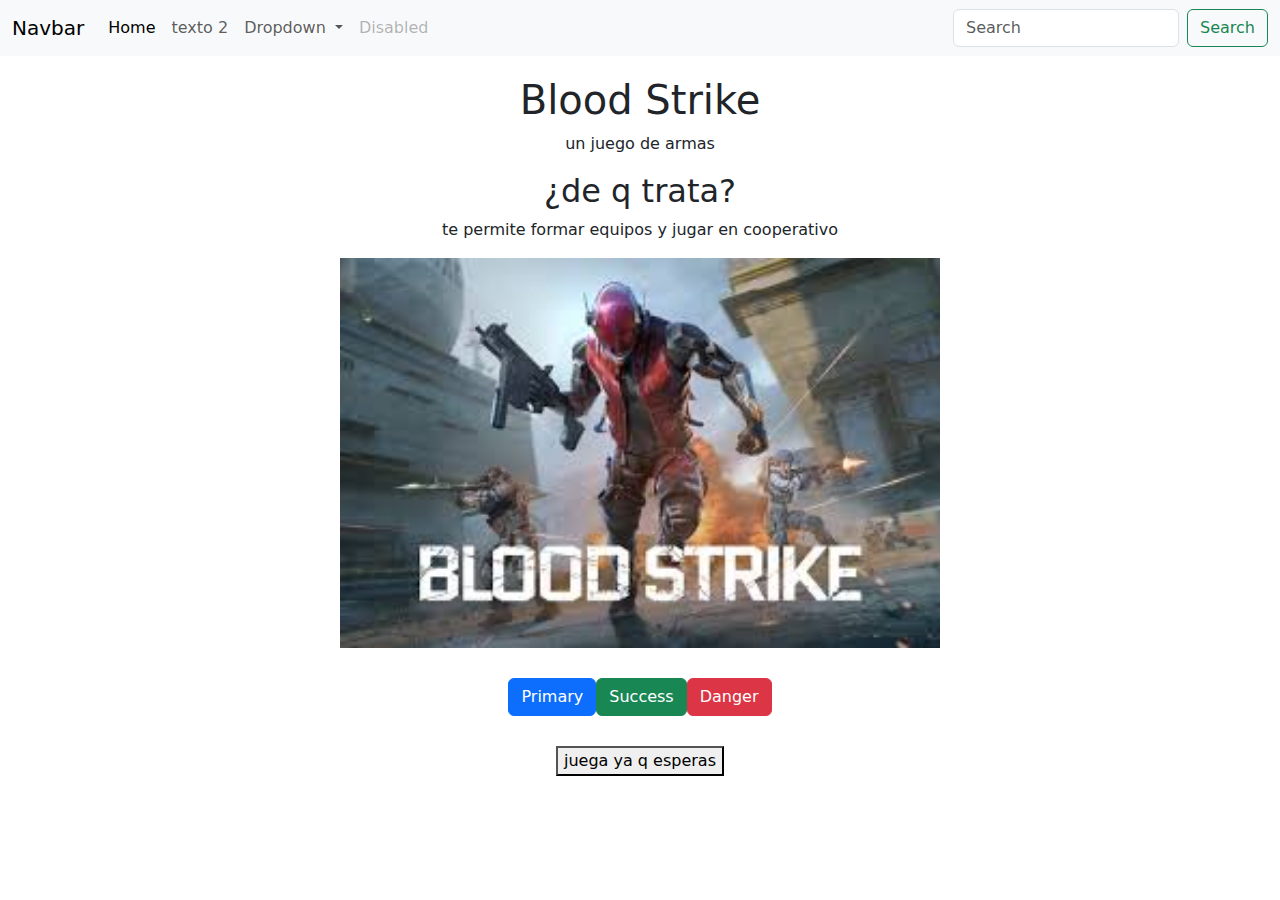
<file: index.html>
<!DOCTYPE html>
<html lang="en">

<head>
    <meta charset="UTF-8">
    <meta name="viewport" content="width=device-width, initial-scale=1.0">
    <title>Blood Strike</title>
    <link href="styles.css" rel="stylesheet" type="text/css">
    <script src="index.js"></script>
    <link href="https://cdn.jsdelivr.net/npm/bootstrap@5.3.3/dist/css/bootstrap.min.css" rel="stylesheet"
        integrity="sha384-QWTKZyjpPEjISv5WaRU9OFeRpok6YctnYmDr5pNlyT2bRjXh0JMhjY6hW+ALEwIH" crossorigin="anonymous">
</head>

<body>
    <nav class="navbar navbar-expand-lg bg-body-tertiary">
        <div class="container-fluid">
            <a class="navbar-brand" href="#">Navbar</a>
            <button class="navbar-toggler" type="button" data-bs-toggle="collapse"
                data-bs-target="#navbarSupportedContent" aria-controls="navbarSupportedContent" aria-expanded="false"
                aria-label="Toggle navigation">
                <span class="navbar-toggler-icon"></span>
            </button>
            <div class="collapse navbar-collapse" id="navbarSupportedContent">
                <ul class="navbar-nav me-auto mb-2 mb-lg-0">
                    <li class="nav-item">
                        <a class="nav-link active" aria-current="page" href="#">Home</a>
                    </li>
                    <li class="nav-item">
                        <a class="nav-link" href="index2.html">texto 2</a>
                    </li>
                    <li class="nav-item dropdown">
                        <a class="nav-link dropdown-toggle" href="#" role="button" data-bs-toggle="dropdown"
                            aria-expanded="false">
                            Dropdown
                        </a>
                        <ul class="dropdown-menu">
                            <li><a class="dropdown-item" href="#">Action</a></li>
                            <li><a class="dropdown-item" href="#">Another action</a></li>
                            <li>
                                <hr class="dropdown-divider">
                            </li>
                            <li><a class="dropdown-item" href="#">Something else here</a></li>
                        </ul>
                    </li>
                    <li class="nav-item">
                        <a class="nav-link disabled" aria-disabled="true">Disabled</a>
                    </li>
                </ul>
                <form class="d-flex" role="search">
                    <input class="form-control me-2" type="search" placeholder="Search" aria-label="Search">
                    <button class="btn btn-outline-success" type="submit">Search</button>
                </form>
            </div>
        </div>
    </nav>

    <div class="y"></div>
    <div class="a">
        <h1>Blood Strike</h1>
        <p>un juego de armas</p>
        <h2>¿de q trata?</h2>
        <p>te permite formar equipos y jugar en cooperativo</p>
        <img src="blod strike.jpeg" id="blood">
    </div>
    <div class="container">
        <div class="col-md_6">
            <div class="just-center">
                <button type="button" class="btn btn-primary" onclick="k()">Primary</button>
                <button type="button" class="btn btn-success" onclick="s()">Success</button>
                <button type="button" class="btn btn-danger" onclick="t()">Danger</button>
            </div>
        </div>
    </div>
    <div class="a b">
        <button onclick="strike()">juega ya q esperas</button>
    </div>

</body>

</html>
</file>
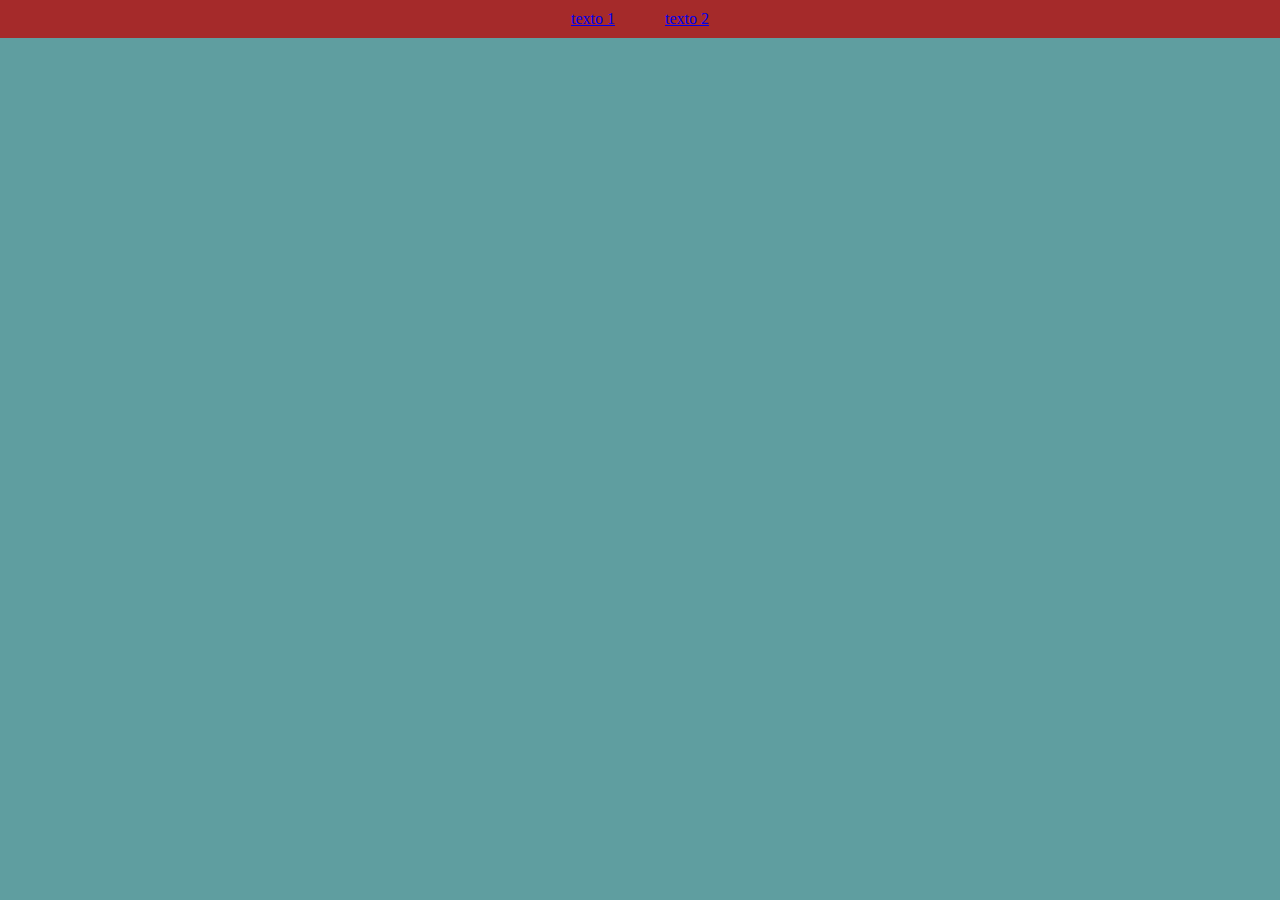
<file: index2.html>
<!DOCTYPE html>
<html lang="en">

<head>
    <meta charset="UTF-8">
    <meta name="viewport" content="width=device-width, initial-scale=1.0">
    <title>Blood Strike</title>
    <link href="styles.css" rel="stylesheet" type="text/css">
    <script src="index.js"></script>
</head>

<body>
    <nav>
        <a class="z" href="index.html"> texto 1 </a>
        <a class="z" href="index2.html"> texto 2 </a>
    </nav>
</file>
<file: styles.css>
h1 {
    color: hsl(155, 66%, 50%);
}

body {
    background-color: cadetblue;
}

#blood {
    width: 600px;
}
.a{
    display: flex;
    flex-direction: column;
    align-items: center;

}
.b{
    margin: 25px;

}
nav{
    position: fixed;
    background-color: brown;

    width: 100%;
    top: 0;
    left: 0;

    display: flex;
    flex-direction: row;
    gap: 30px;
    justify-content: center;
}
.z{
    margin: 10px;
}
.z:hover{
    font-size: 20px;
}
.z:visited{
    color: aqua;
}
.y{
    display: block;
    height: 20px;
}
.just-center{
    display: flex;
    justify-content: center;
    margin: 30px;
}
</file>
